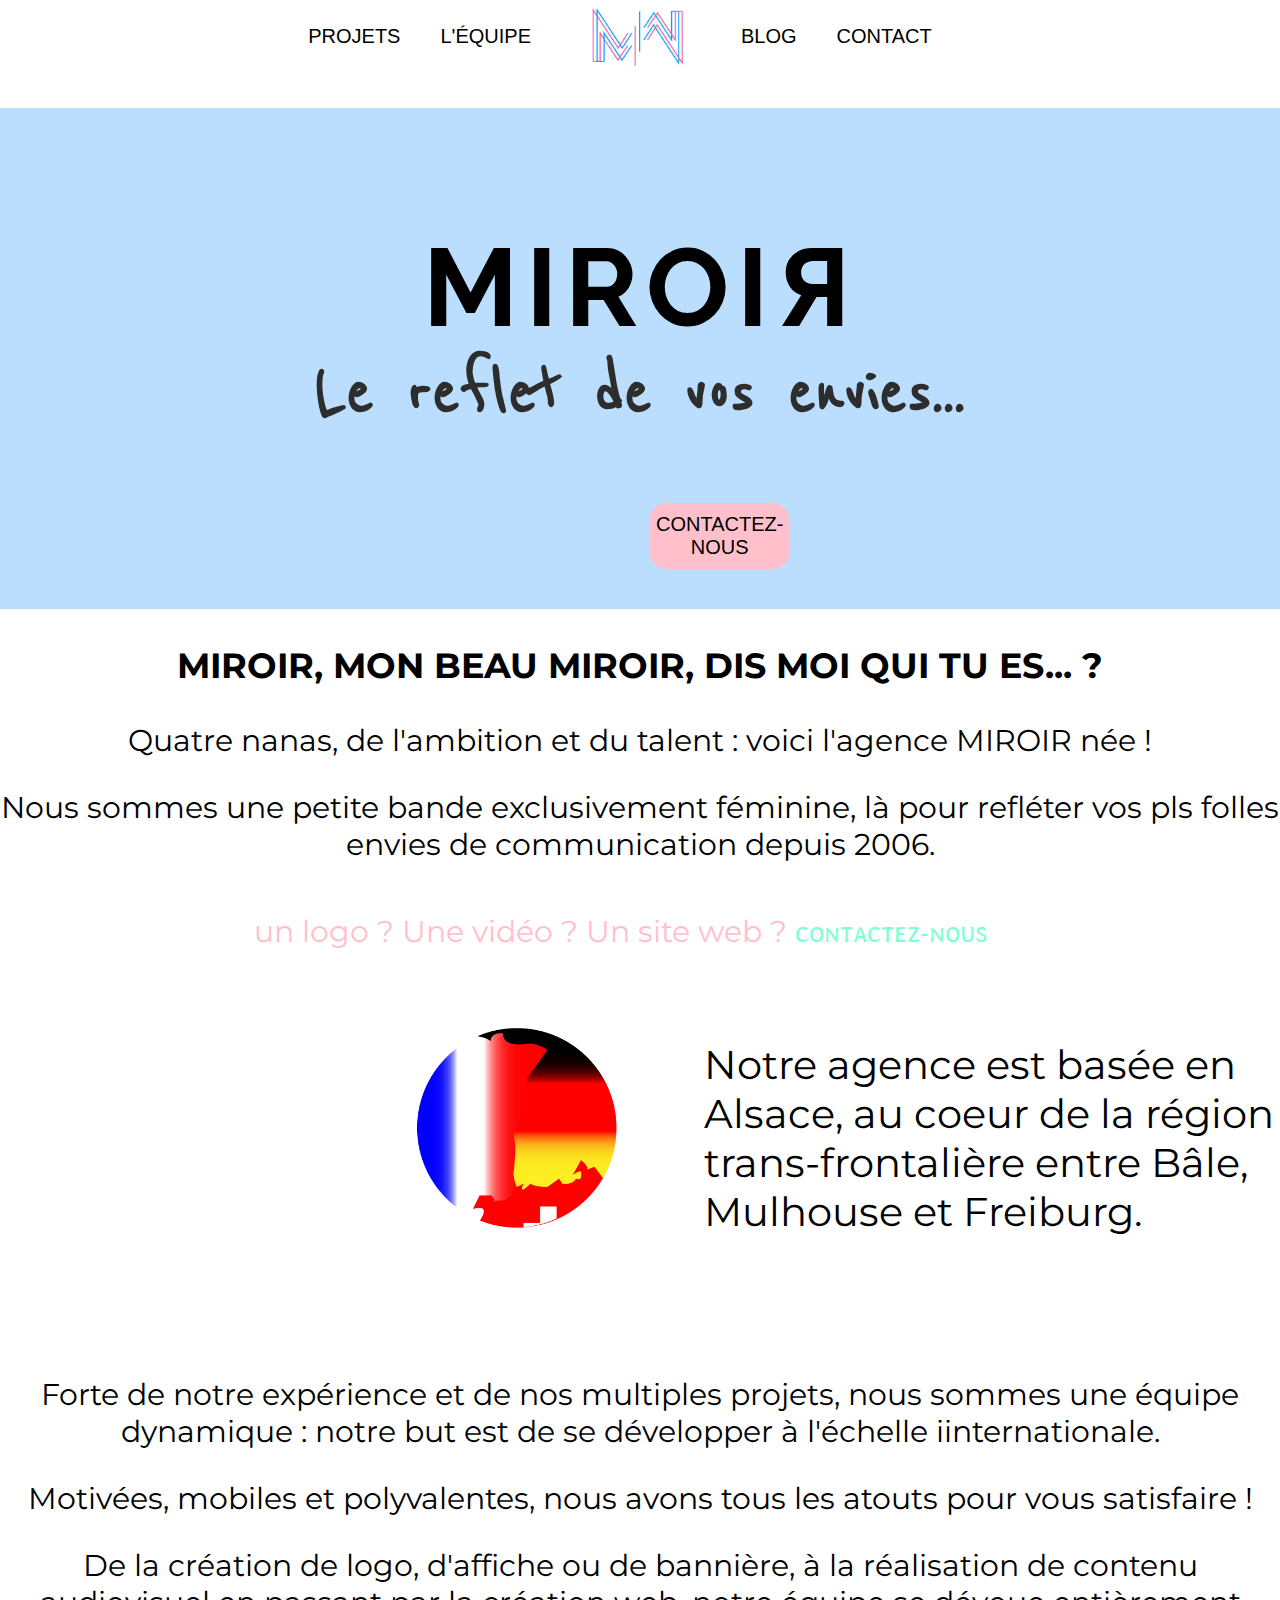
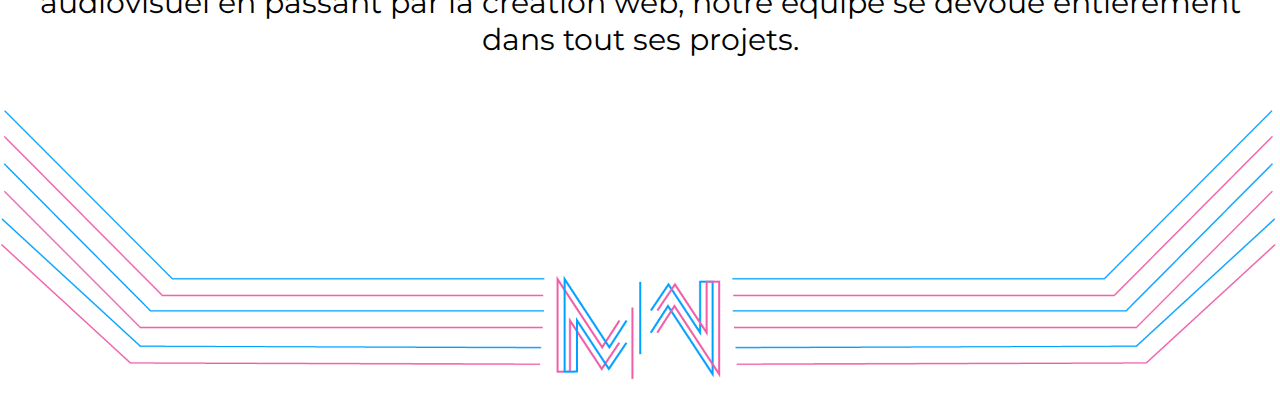
<file: index.html>
<!DOCTYPE html>
<html lang="fr">

<head>
    <meta charset="UTF-8">
    <meta name="viewport" content="width=device-width, initial-scale=1.0">
    <meta http-equiv="X-UA-Compatible" content="ie=edge">
    <link rel="stylesheet" type="text/css" href="styles/style.css">
    <link href="https://fonts.googleapis.com/css?family=Raleway&display=swap" rel="stylesheet">
    <link href="https://fonts.googleapis.com/css?family=Kaushan+Script&display=swap" rel="stylesheet">
    <link href="https://fonts.googleapis.com/css?family=Reenie+Beanie&display=swap" rel="stylesheet">
    <link href="https://fonts.googleapis.com/css?family=Montserrat&display=swap" rel="stylesheet">
    <link href="https://fonts.googleapis.com/css?family=Stylish&display=swap" rel="stylesheet">
    <title>Miroir</title>
</head>

<body>

    <div class="centrer">

        <a href="projets.html"> Projets </a>
        <a id="un" href="presentation.html"> L'équipe </a>
        <a href="index.html"> <img id="logomenu" src="img/logo.png" alt=""> </a>
        <a id="de" href="blog.html"> Blog </a>
        <a href="contact.html"> Contact </a>
    </div>

    <div class="bandeau">
        <h1>MIROIЯ</h1>
        <h2 class="slogan"> Le reflet de vos envies...</h2>
        <button id="contact"> <a id="lienbouton" href="contact.html"> Contactez-nous </a></button>
    </div>

    <div class="presentation">
        <h3>MIROIR, MON BEAU MIROIR, DIS MOI QUI TU ES... ?</h3>
        <p>Quatre nanas, de l'ambition et du talent : voici l'agence MIROIR née !</p>
        <p>Nous sommes une petite bande exclusivement féminine, là pour refléter vos pls folles envies de communication
            depuis 2006.</p>
        <p class="text-pink"> un logo ? Une vidéo ? Un site web ? <a class="text-blue"
                href="contact.html">Contactez-nous</a> </p>
    </div>

    <div class="frontiere">
        <div class="container">
            <img class="img3f" src="img/3frontiere.png" alt="">
            <p class="content3f">Notre agence est basée en Alsace, au coeur de la région trans-frontalière entre Bâle, Mulhouse et
                Freiburg.
            </p>
        </div>

    </div>

    <div class="presentation">
        <p>Forte de notre expérience et de nos multiples projets, nous sommes une équipe dynamique : notre but est de se
            développer à l'échelle iinternationale.</p>

        <p>Motivées, mobiles et polyvalentes, nous avons tous les atouts pour vous satisfaire !</p>

        <p>De la création de logo, d'affiche ou de bannière, à la réalisation de contenu audiovisuel en passant par la
            création web, notre équipe se dévoue entièrement dans tout ses projets.</p>

    </div>


    <img class="bande" src="img/bandeaux.png" alt="">

</body>

</html>
</file>
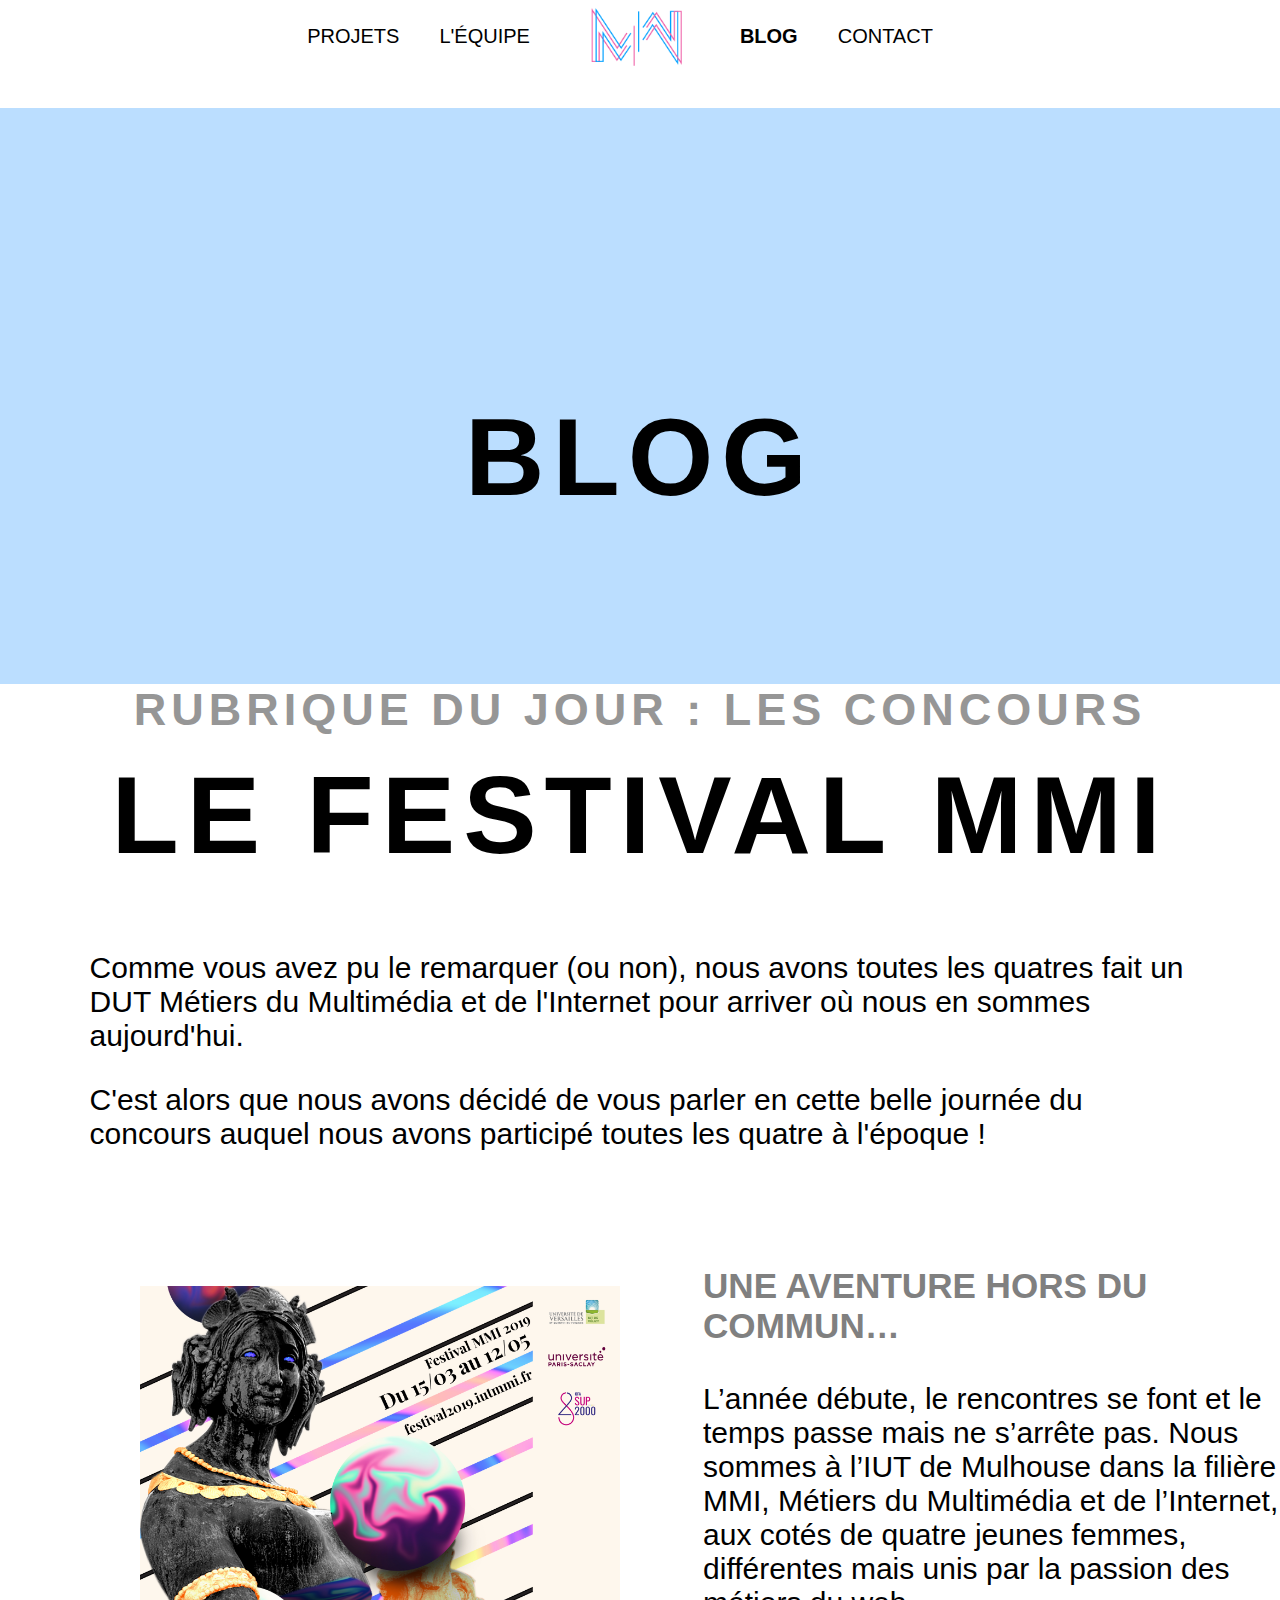
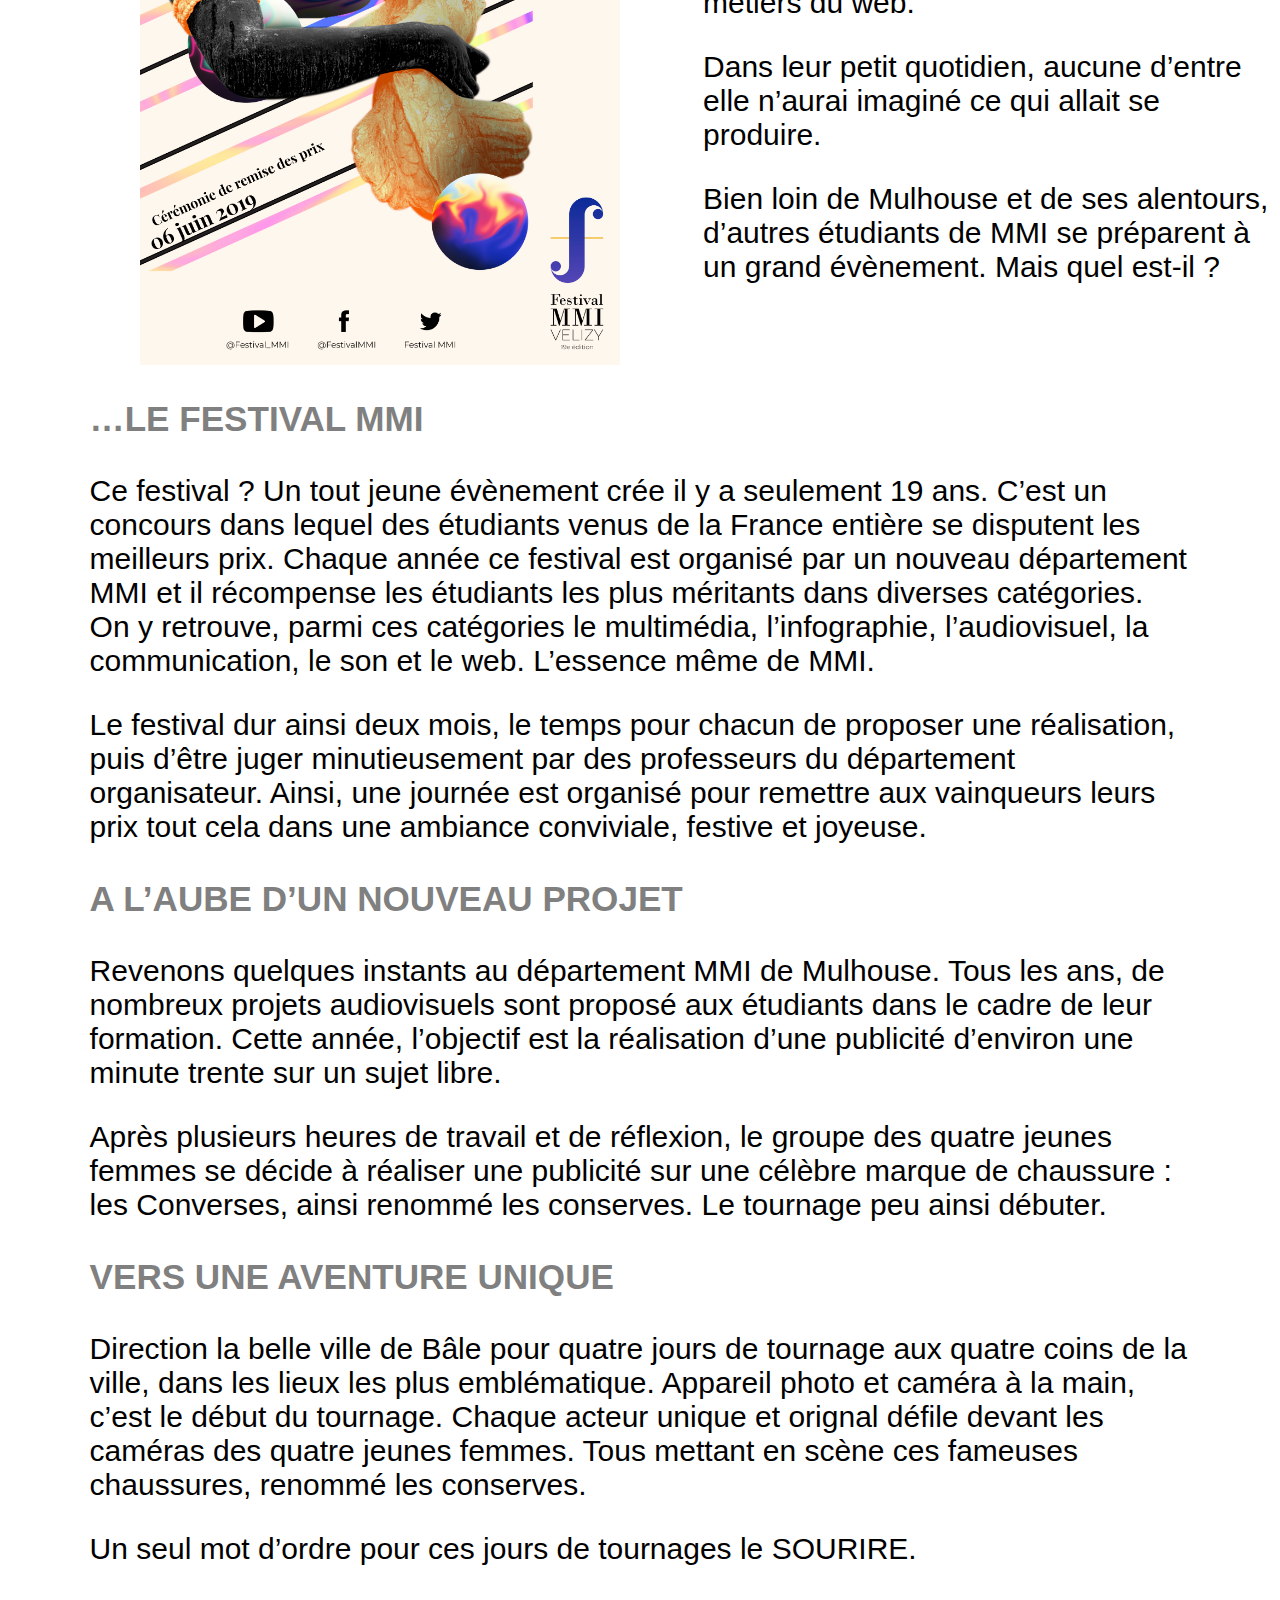
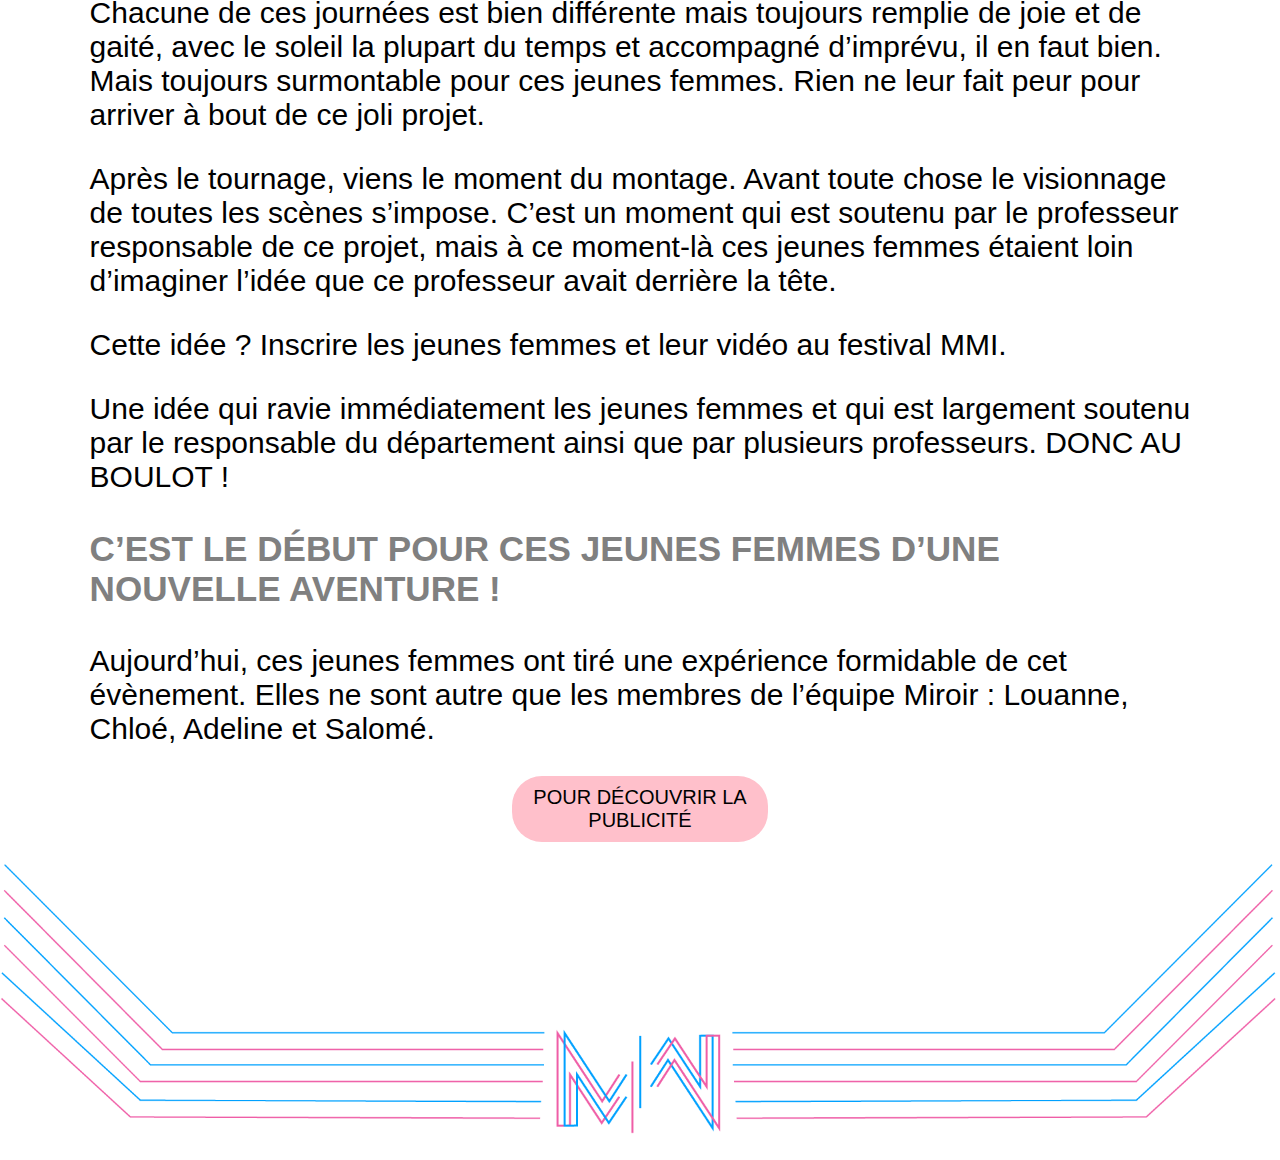
<file: blog.html>
<!DOCTYPE html>
<html lang="fr">

<head>
    <meta charset="UTF-8">
    <meta name="viewport" content="width=device-width, initial-scale=1.0">
    <meta http-equiv="X-UA-Compatible" content="ie=edge">
    <link rel="stylesheet" type="text/css" href="styles/style.css">
    <link href="https://fonts.googleapis.com/css?family=Kaushan+Script|Montserrat|Raleway|Reenie+Beanie|Stylish&display=swap">
    <title>Mirroir</title>
</head>

<body>
    <div class="centrer">
        <a href="projets.html"> Projets </a>
        <a id="un" href="presentation.html"> L'équipe </a>
        <a href="index.html"> <img id="logomenu" src="img/logo.png" alt=""> </a>
        <a class="active" id="de" href="blog.html"> Blog </a>
        <a href="contact.html"> Contact </a>
    </div>

    <div class="bandeau">
        <h1 class="title">Blog</h1>
    </div>
    <h2 class="soustitre1">Rubrique du jour : les concours</h2>

    <h1>Le festival MMI</h1>
    <div class="pblog1">
        <p>Comme vous avez pu le remarquer (ou non), nous avons toutes les quatres fait un DUT Métiers du Multimédia et
            de l'Internet pour arriver où nous en sommes aujourd'hui.</p>
        <p>C'est alors que nous avons décidé de vous parler en cette belle journée du concours auquel nous avons
            participé toutes les quatre à l'époque !</p>
    </div>


    <div class="video">
        <div class="container">
            <img class="affiche" src="img/affiche.jpg" alt="">
            <div class="affiche-content">
                <h3 class="soustitre2">UNE AVENTURE HORS DU COMMUN…</h3>
                <div class="pblog1">
                    <p>L’année débute, le rencontres se font et le temps passe mais ne s’arrête pas. Nous sommes à l’IUT
                        de Mulhouse dans la filière MMI, Métiers du Multimédia et de l’Internet, aux cotés de quatre
                        jeunes femmes, différentes mais unis par la passion des métiers du web. </p>
                    <p>Dans leur petit quotidien, aucune d’entre elle n’aurai imaginé ce qui allait se produire. </p>
                    <p>Bien loin de Mulhouse et de ses alentours, d’autres étudiants de MMI se préparent à un grand
                        évènement. Mais quel est-il ? </p>
                </div>

            </div>
        </div>
    </div>


    <h3 class="soustitre2">…LE FESTIVAL MMI</h3>
    <div class="pblog1">
        <p>Ce festival ? Un tout jeune évènement crée il y a seulement 19 ans. C’est un concours dans lequel des
            étudiants
            venus de la France entière se disputent les meilleurs prix. Chaque année ce festival est organisé par un
            nouveau
            département MMI et il récompense les étudiants les plus méritants dans diverses catégories. On y retrouve,
            parmi
            ces catégories le multimédia, l’infographie, l’audiovisuel, la communication, le son et le web. L’essence
            même
            de MMI.</p>
        <p>Le festival dur ainsi deux mois, le temps pour chacun de proposer une réalisation, puis d’être juger
            minutieusement par des professeurs du département organisateur. Ainsi, une journée est organisé pour
            remettre
            aux vainqueurs leurs prix tout cela dans une ambiance conviviale, festive et joyeuse. </p>
    </div>
    <h3 class="soustitre2">A L’AUBE D’UN NOUVEAU PROJET</h3>
    <div class="pblog1">
        <p>Revenons quelques instants au département MMI de Mulhouse. Tous les ans, de nombreux projets audiovisuels
            sont
            proposé aux étudiants dans le cadre de leur formation. Cette année, l’objectif est la réalisation d’une
            publicité d’environ une minute trente sur un sujet libre. </p>
        <p>Après plusieurs heures de travail et de réflexion, le groupe des quatre jeunes femmes se décide à réaliser
            une
            publicité sur une célèbre marque de chaussure : les Converses, ainsi renommé les conserves. Le tournage peu
            ainsi débuter. </p>
    </div>
    <h3 class="soustitre2">VERS UNE AVENTURE UNIQUE </h3>
    <div class="pblog1">
        <p>Direction la belle ville de Bâle pour quatre jours de tournage aux quatre coins de la ville, dans les lieux
            les
            plus emblématique. Appareil photo et caméra à la main, c’est le début du tournage. Chaque acteur unique et
            orignal défile devant les caméras des quatre jeunes femmes. Tous mettant en scène ces fameuses chaussures,
            renommé les conserves. </p>
        <p>Un seul mot d’ordre pour ces jours de tournages le SOURIRE. </p>
        <p>Chacune de ces journées est bien différente mais toujours remplie de joie et de gaité, avec le soleil la
            plupart
            du temps et accompagné d’imprévu, il en faut bien. Mais toujours surmontable pour ces jeunes femmes. Rien ne
            leur fait peur pour arriver à bout de ce joli projet. </p>
        <p>Après le tournage, viens le moment du montage. Avant toute chose le visionnage de toutes les scènes s’impose.
            C’est un moment qui est soutenu par le professeur responsable de ce projet, mais à ce moment-là ces jeunes
            femmes étaient loin d’imaginer l’idée que ce professeur avait derrière la tête. </p>
        <p>Cette idée ? Inscrire les jeunes femmes et leur vidéo au festival MMI. </p>
        <p>Une idée qui ravie immédiatement les jeunes femmes et qui est largement soutenu par le responsable du
            département
            ainsi que par plusieurs professeurs. DONC AU BOULOT ! </p>
    </div>
    <h3 class="soustitre2">C’EST LE DÉBUT POUR CES JEUNES FEMMES D’UNE NOUVELLE AVENTURE !</h3>
    <div class="pblog1">
        <p>Aujourd’hui, ces jeunes femmes ont tiré une expérience formidable de cet évènement. Elles ne sont autre que
            les
            membres de l’équipe Miroir : Louanne, Chloé, Adeline et Salomé. </p>
    </div>
    <a class="lienconserve" href="https://youtu.be/6Ir1MuDQMeY">Pour découvrir la publicité</a>
    <img class="bande" src="img/bandeaux.png" alt="">
</body>

</html>
</file>
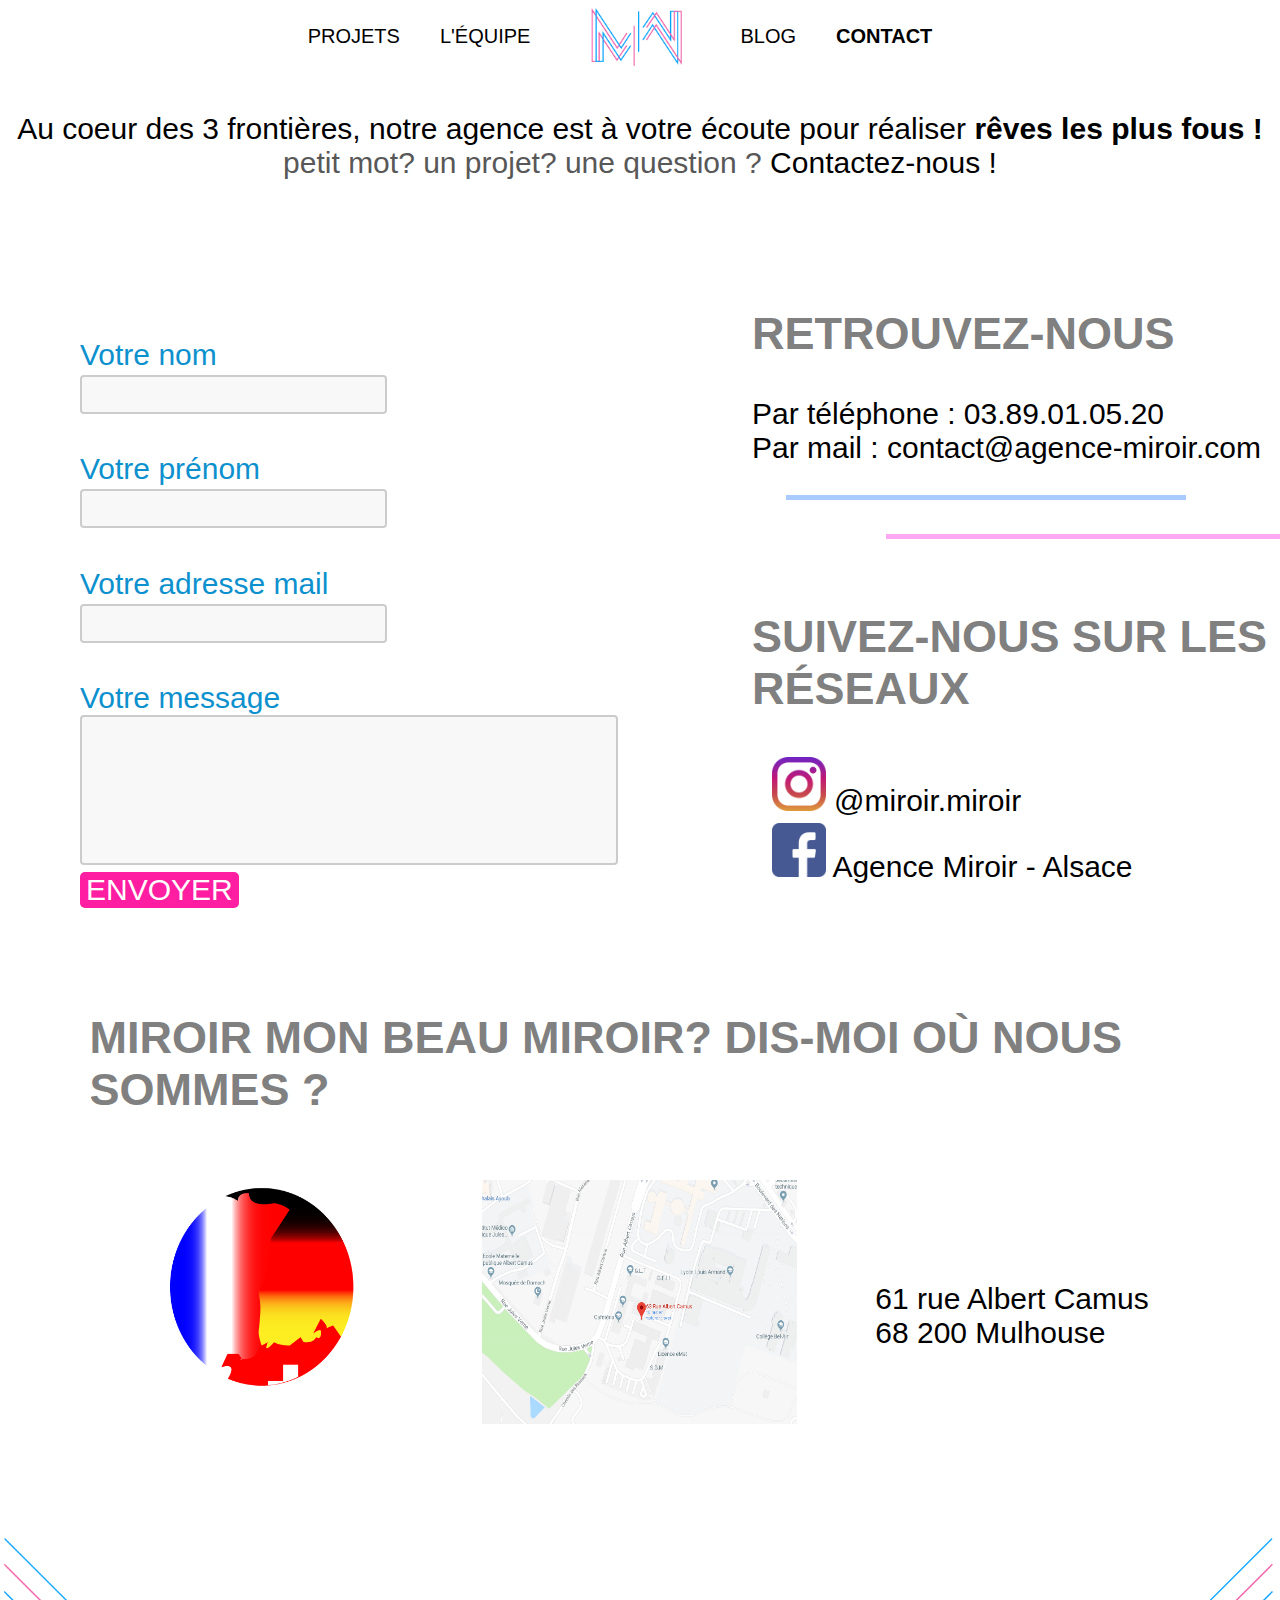
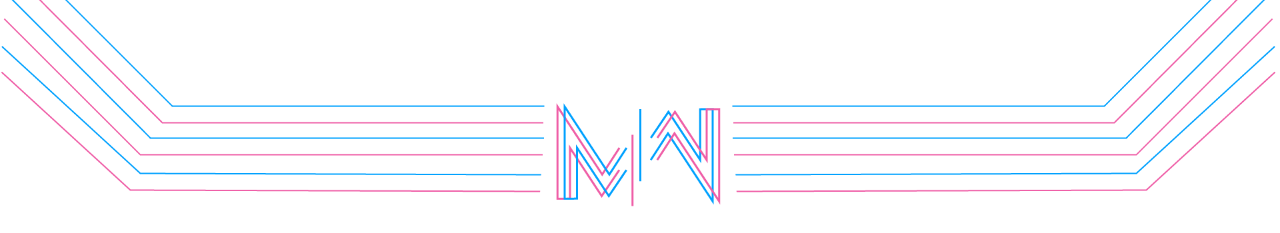
<file: contact.html>
<!DOCTYPE html>
<html lang="fr">

<head>
    <meta charset="UTF-8">
    <meta name="viewport" content="width=device-width, initial-scale=1.0">
    <meta http-equiv="X-UA-Compatible" content="ie=edge">
    <link href="https://fonts.googleapis.com/css?family=Kaushan+Script|Montserrat|Raleway|Reenie+Beanie|Stylish&display=swap">
    <link rel="stylesheet" type="text/css" href="styles/style.css">
    <title>Mirroir</title>
</head>

<body>
    <div class="centrer">
        <a href="projets.html"> Projets </a>
        <a id="un" href="presentation.html"> L'équipe </a>
        <a href="index.html"> <img id="logomenu" src="img/logo.png" alt=""> </a>
        <a id="de" href="blog.html"> Blog </a>
        <a class="active" href="contact.html"> Contact </a>
    </div>
    <div class="contactp1">Au coeur des 3 frontières, notre agence est à votre écoute pour réaliser <strong> rêves les
            plus fous ! </strong><br> <span class="fontfamily"> petit mot? un projet? une question ?</span>
        Contactez-nous !</div>
    <div class="container2">
        <form class="vid" action="">

            Votre nom <br> <input type="text" name="nom" id=""> <br>
            Votre prénom <br> <input type="text" name="prenom" id=""><br>
            Votre adresse mail <br> <input type="mail" name="mail" id=""><br>
            Votre message <br>
            <textarea name="" id="" cols="30" rows="10"></textarea><br>
            <button class="bouton">ENVOYER</button>
        </form>
        <div class="video-content">
            <h2 class="soustitre3">Retrouvez-nous </h2>
            <div class="telmail">
                <p>Par téléphone : 03.89.01.05.20 <br> Par mail : contact@agence-miroir.com
                </p>
            </div>

            <div class="trait1c"><br></div>
            <div class="trait2c"><br></div>
            <h2 class="soustitre3"> Suivez-nous sur les réseaux </h2>
            <div class="reseau">
                <img class="icon" src="img/insta.png" alt=""> @miroir.miroir <br>
                <img class="icon" src="img/fb.png" alt=""> Agence Miroir - Alsace
            </div>

        </div>
    </div>
    <h2 class="soustitre2"> MIROIR MON BEAU MIROIR? DIS-MOI Où NOUS SOMMES ?</h2>
    <div class="fin">
        <img class="img3f2" src="img/3frontiere.png" alt="">
        <img class="map" src="img/map.png" alt="">
        <div class="telmail">
            <br>
            <br>
            <br>
            61 rue Albert Camus <br> 68 200 Mulhouse
            <br>
            <br>
            <br>
            <br>
            <br>
        </div>
    </div>

    <img class="bande" src="img/bandeaux.png" alt="">
</body>

</html>
</file>
<file: styles/style.css>
body{
    background-color:rgb(255, 255, 255); 
    font-size: 30px;
    margin: 0px;
}


/***************MENU******************/
a{
    font-family: 'Montserra', sans-serif;
    text-transform: uppercase;
    margin-top: 25px;
    font-size: 20px;
    display: inline-block;
    margin-right: 40px;
    margin-left: 0px;
    color: black;
    position: relative;
}

#un{
    margin-right: 70px;
}

#de{
    margin-left: 100px;
}

a:hover{
    color: pink;
    background-color: rgba(255,255,255,0,3)
}

.active{
    font-weight : bold;
}


.centrer{
    display: flex;
    justify-content: center;
    max-width: auto;
}

#logomenu{
    position: absolute;
    width: 130px;
    justify-content: center;
    margin-left: -30px;
    margin-top: -30px;
    
}

/********************************ACCUEIL*******************************/
h1{
    color: rgb(0, 0, 0);
    text-transform: uppercase;
    text-align: center;
    font-size: 110px;
    letter-spacing: 8px;
    font-family: 'Raleway', sans-serif;
    font-weight: bold;
    margin-top: 15px;
    }
    

a{
    text-decoration: none;
    text-align: center
}

.slogan{
    font-family: 'Reenie Beanie', cursive;
    /*font-family: 'Kaushan Script', cursive;*/ 
    font-size: 80px;
    color: rgb(46, 45, 45);
    margin-top: -80px;
}
.bandeau{
    margin-top: 60px;
    padding-top: 100px;
    padding-bottom: 40px;
    text-align: center;
    background-color:rgb(187, 222, 255) ;
}

#contact{
    border: none;
    background-color: pink;
    border-radius: 16px;
    padding-bottom: 10px;
    padding-top: 10px;
    font-size: 19px;
    margin-left: 650px; 
    margin-right: 650px;
    justify-content: center;
    font-family: 'Montserrat', sans-serif;
}

#lienbouton{
    color: black;
    margin: auto;
}

#contact:hover{
    background-color: white;
}

.presentation{
    text-align: center;
    font-family: 'Montserrat', sans-serif;
    font-family: 30px;
    max-width: 1280px;
    margin: auto;
}

.text-pink{
    color: pink;
    text-transform: bold;
}

.text-blue{
    color: aquamarine;
    font-family: 'Stylish', sans-serif;
    font-size: 25px;
}

.frontiere{
    font-family: 'Montserrat', sans-serif;
    position: relative;
    padding-bottom: 70px;
}

.img3f{
    width: 40%;
    margin-left: 250px;
    margin-top: -20px;
    position: absolute;
    z-index: 100;
}

.content3f{
    width: 60%;
    margin-left: 65%;
    margin-top: 90px;
    font-size: 40px;
}

.bande{
    display: flex;
    justify-content: center;
    width: 100%;
}

/********************************PROJETS*******************************/

.title{
    padding-top: 170px;
    padding-bottom: 50px;
    font-family: 'Raleway', sans-serif;
    font-weight: 800;
}

.p1{
    font-family: 'Montserrat', sans-serif;
    text-align: center;
    padding-bottom: 60px;
    padding-top: 20px;
}

.titros{
    font-size: 50px;
    letter-spacing: 5px;
    margin: auto; 
    font-weight: 400;
}

.titrosleft{
    font-size: 50px;
    letter-spacing: 5px;
    margin-left: -500px;
    font-weight: 400;
}

.soustitre1{
    color: rgb(150, 150, 150);
    font-family: 'Montserrat', sans-serif;
    letter-spacing: 5px;
    text-align: center;
    text-transform: uppercase;
    margin: auto;
}

.soustitreleft{
    color: rgb(150, 150, 150);
    font-family: 'Montserrat', sans-serif;
    letter-spacing: 5px;
    text-align: left;
    text-transform: uppercase;
}

.horloger{
    width:60%;
    margin-left: 0px;
    margin-top: 10px;
    position: absolute;
    z-index: 100;
}

.trait1 { 
    border-top: 5px solid rgb(169, 203, 255); 
    width : 600px; 
    border-bottom: 0px;
    margin-left: 30%;
    margin-top: 10px;
} 

.trait2{
    border-top: 5px solid rgb(255, 169, 244); 
    width : 600px; 
    margin-left: 50%;
}

.textos1{
    text-align: center;
    font-family: 'Montserrat', sans-serif;
    margin-left: 15%;
    margin-right: 15%;
    margin-bottom: 30px;

}

.photoohsl{
    display: grid;
    grid-template-columns: repeat(3,33%);
    align-content: center;
    margin-left: 7%;
    justify-content: baseline;
    margin-bottom: 30px;
}

.ohsl{
    width:85%;
    position: center;
    padding: 10px;
}


.vid2{
    width:60%;
    left: 75%;
    top: 0px;
    position: absolute;
    z-index: 100;
}

.vid3{
    width:60%;
    left: 75%;
    top: 55%;
    position: absolute;
    z-index: 100;
}

h4{
    text-align: right;
    
}

.vid4{
    width:60%;
    left: 75%;
    top: 5%;
    position: absolute;
    z-index: 100;
}

.video-content2{
	width: 70%;
	margin-left: 0px;
}

.bandeconserve{
    display: flex;
    justify-content: center;
    width: 100%;
    margin-top: -300px;
}
/********************************EQUIPE*******************************/

.present{
    font-family: 'Montserrat', sans-serif;
}

.container{
	max-width: 960px;
    margin: 0 auto;
    margin-left: 80px;
    position: relative;
}


.vid{
    width: 60%;
    margin-left: 0px;
    margin-top: 30px;
    position: absolute;
    z-index: 100;
}
.video{
	padding-top: 50px;
	padding-bottom: 50px;
}

.video-content{
	width: 70%;
	margin-left: 70%;
}

.personne{
    display: grid;
    grid-template-columns: repeat(3,33%);
    margin-left: 80px;
    margin-right: 80px;
    position: relative;
}


.perso1{
    margin-right: 30px;
}

.perso2{
    margin-left: 30px;
}

.positionillu{
    display: flex;
    justify-content: center;
}

.illuperso{
    width: 85%;
    height: 85%;
   align-items: center
}

.nom{
    font-family: 'Nunito Sans', sans-serif;
    text-align: center;
    margin-top: 0px;
    font-size: 40px;
}

/********************************BLOG*******************************/
.affiche{
    width:50%;
    margin-left: 60px;
    margin-top: 20px;
    position: absolute;
    z-index: 100;
}

.affiche-content{
    width: 70%;
	margin-left: 60%;
}

.soustitre2{
    color: gray;
    font-family:  'lemon milk', sans-serif;
    margin-right: 7%;
    margin-left: 7%;
    text-transform: uppercase;
}

.pblog1{
    font-family: 'Montserrat', sans-serif;
    margin-right: 7%;
    margin-left: 7%;
}

.lienconserve{
    display: flex;
    justify-content: center;
    background-color: pink;
    padding: 10px;
    border-radius: 30px;
    margin-left: 40%;
    margin-right: 40%;
}

.lienconserve:hover{
    background-color: rgb(189, 189, 189);
    padding: 10px;
    border-radius: 30px;
    margin-left: 40%;
    margin-right: 40%;
}
/********************************CONTACT*******************************/

.contactp1{
    font-family: 'Montserrat', sans-serif;
    text-align: center;
    margin-top: 5%
}

form{
    font-family: 'Stylish', sans-serif;
    color: rgb(13, 145, 206);
}

input{
    margin-bottom: 5%;
    margin-top: -5px;
    width: 40%;
    padding: 10px;
    box-sizing: border-box;
    border: 2px solid #ccc;
    border-radius: 4px;
    background-color: #f8f8f8;
}

input[type=text]:focus {
    border: 3px solid #555;
}

textarea {
    width: 70%;
    height: 150px;
    padding: 12px 20px;
    box-sizing: border-box;
    border: 2px solid #ccc;
    border-radius: 4px;
    background-color: #f8f8f8;
    resize: none;
}

textarea:focus {
    border: 3px solid #555;
  }

.bouton{
    border:none;
    font-family: 'Stylish', sans-serif;
    background-color: rgb(255, 30, 161);
    color: white;
    font-size: 30px;
    border-radius: 5px;
}

.fontfamily{
    font-family: 'Stylish', sans-serif;
    color: rgb(88, 88, 88);
}

.container2{
	max-width: 960px;
    margin: 0 auto;
    margin-left: 80px;
    margin-bottom: 10%;
    margin-top: 10%;
}

.soustitre3{
    color: gray;
    font-family: 'Montserrat', sans-serif;
    margin-right: 0px;
    text-transform: uppercase;
}

.reseau{
    font-family: 'Montserrat', sans-serif;
}

.icon{
    width:8%;
    margin-left: 20px;
    margin-top: 5px;
    
}

.telmail{
    font-family: 'Montserrat', sans-serif;
}

.trait1c { 
    border-top: 5px solid rgb(169, 203, 255); 
    width : 400px; 
    border-bottom: 0px;
    margin-left: 5%;
    margin-top: 10px;
} 

.trait2c {
    border-top: 5px solid rgb(255, 169, 244); 
    width : 400px; 
    margin-left: 20%;
}

.img3f2{
    width: 90%;
    height: 70%;
    
}

.map{
    width: 80%;
    height: 80%;
}

.fin{
    margin-top: 5%;
    display: grid;
    grid-template-columns: repeat(3,33%);
    align-content: center;
    margin-left: 7%;
    justify-content: baseline;
    margin-bottom: 30px;
}
/********************************FOOTER*******************************/
</file>
